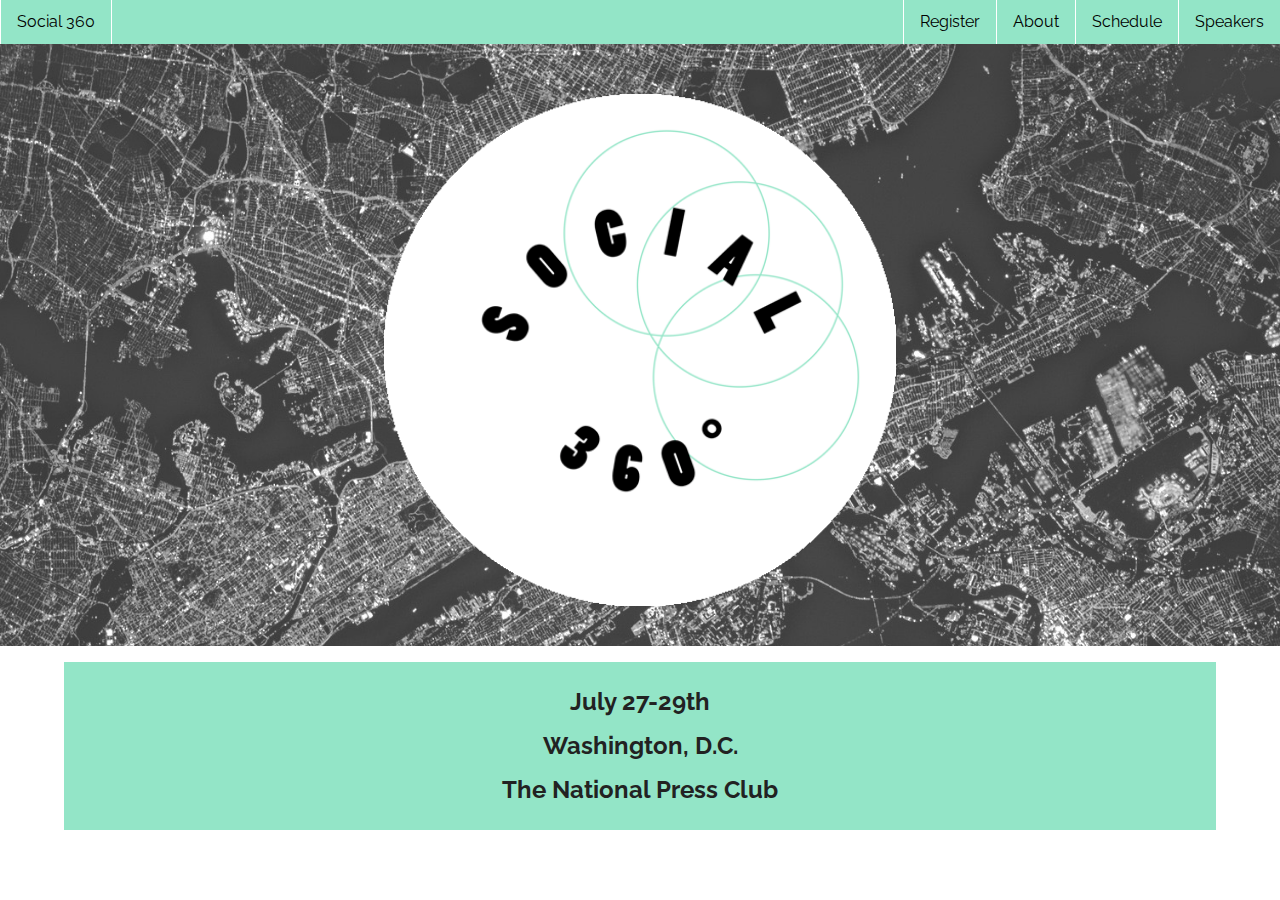
<file: index.html>
<!DOCTYPE html>
<html>
<head>

	<meta charset="utf-8">
	<meta http-equiv="X-UA-Compatible" content="IE=edge">
	<title>Social 360</title>
	<meta name="Social 360 conference" content="">
	
	<!-- Enable responsive layouts; tell browsers not to shrink pages to fit small screens -->
	<meta name="viewport" content="width=device-width, initial-scale=1">

	<!-- Load styles -->
	<!-- For production, combine all of the stylesheets -->
	<link rel="stylesheet" href="css/sitewide.css">
	
	<!-- pull in webfonts -->
	<link href="https://fonts.googleapis.com/css?family=Raleway:300,500,500i,800" rel="stylesheet"> 

</head>
<body>

<div class="navbar">
	<ul>
		<li><a href="speakers.html">Speakers</a></li>
		<li><a href="schedule.html">Schedule</a></li>
		<li><a href="about.html">About</a></li>
		<li><a href="register.html">Register</a></li>
		<li id="main"><a href="index.html">Social 360</a></li>
	</ul>
</div>
	<!-- Page content goes inside the container -->
	<!-- In general, you should have only one container per page. -->

	<div class="banner">

		<img src="img/sociallogo.gif" id="logo">

	</div>

	<div class="container">

		<h2>July 27-29th</h2>
		<h2>Washington, D.C.</h2>
		<h2>The National Press Club</h2>

	</div><!-- end container -->
	
</body>
</html>
</file>
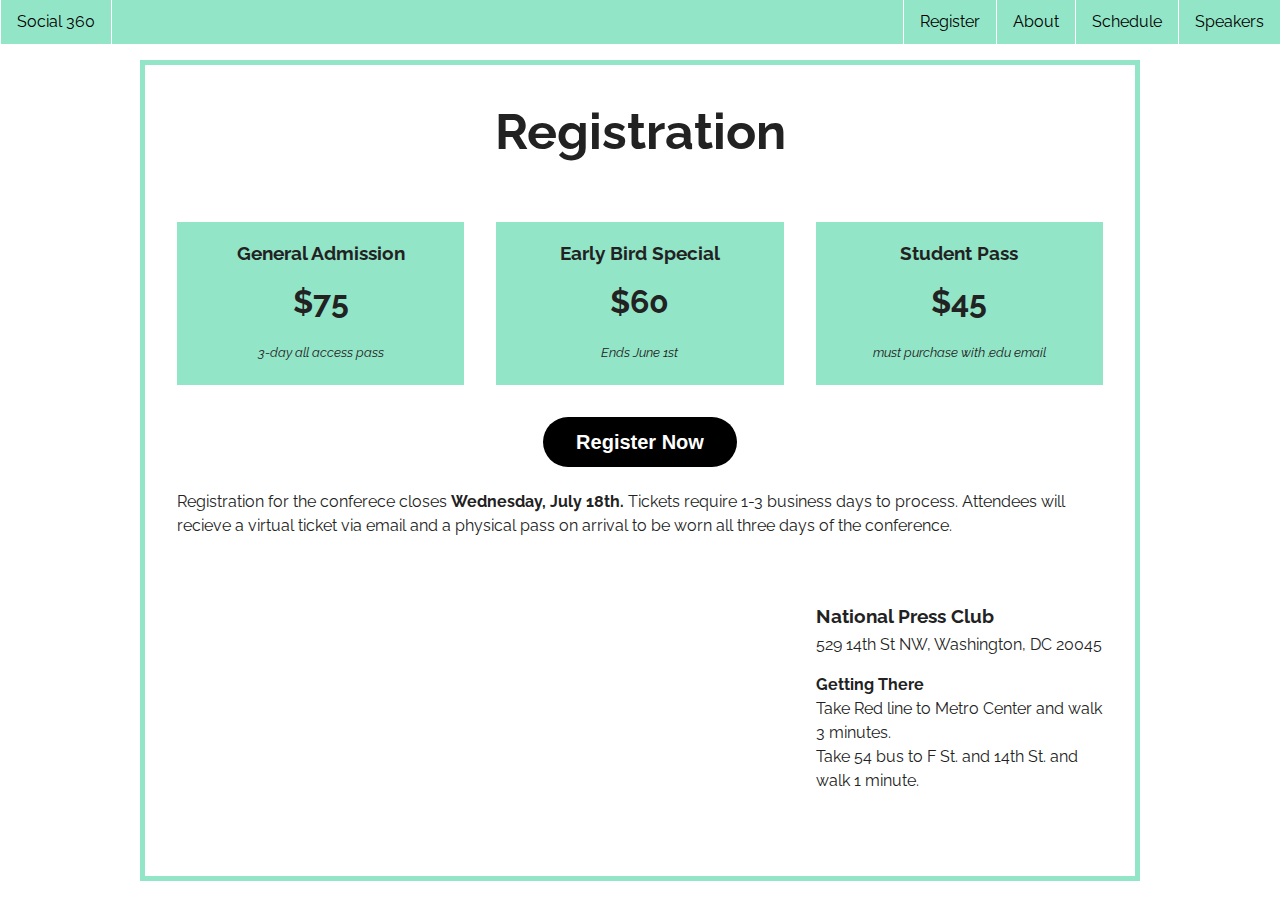
<file: register.html>
<!DOCTYPE html>
<html>
<head>

	<meta charset="utf-8">
	<meta http-equiv="X-UA-Compatible" content="IE=edge">
	<title>Register // Social 360</title>
	<meta name="Social 360 conference" content="">
	
	<!-- Enable responsive layouts; tell browsers not to shrink pages to fit small screens -->
	<meta name="viewport" content="width=device-width, initial-scale=1">

	<!-- Load styles -->
	<!-- For production, combine all of the stylesheets -->
	<link rel="stylesheet" href="css/about.css">
	
	<!-- pull in webfonts -->
	<link href="https://fonts.googleapis.com/css?family=Raleway:300,500,500i,800" rel="stylesheet"> 

</head>
<body>

<div class="navbar">
	<ul>
		<li><a href="speakers.html">Speakers</a></li>
		<li><a href="schedule.html">Schedule</a></li>
		<li><a href="about.html">About</a></li>
		<li><a href="register.html">Register</a></li>
		<li id="main"><a href="index.html">Social 360</a></li>
	</ul>
</div>
	<!-- Page content goes inside the container -->
	<!-- In general, you should have only one container per page. -->

	<div class="r-container">
		
		<h1 class="page-title">Registration</h1>

		<div class="ga">
			<h3>General Admission</h3> 
				<h1>$75</h1>
				<i class="register">3-day all access pass</i>
		</div>

		<div class="early-bird">
			<h3>Early Bird Special</h3>
				<h1>$60</h1> 
				<i class="register">Ends June 1st</i>
		</div>

		<div class="student">
			<h3>Student Pass</h3>
				<h1>$45</h1>
				<i class="register">must purchase with .edu email</i>
		</div>

		<div class="r-button">
			<a class="typeform-share button" href="https://alexisarnold.typeform.com/to/A5MCFS" data-mode="popup" style="display:inline-block;text-decoration:none;background-color:#000000;color:white;cursor:pointer;font-family:Helvetica,Arial,sans-serif;font-size:20px;line-height:50px;text-align:center;margin:0;height:50px;padding:0px 33px;border-radius:25px;max-width:100%;white-space:nowrap;overflow:hidden;text-overflow:ellipsis;font-weight:bold;-webkit-font-smoothing:antialiased;-moz-osx-font-smoothing:grayscale;" target="_blank">Register Now </a> <script> (function() { var qs,js,q,s,d=document, gi=d.getElementById, ce=d.createElement, gt=d.getElementsByTagName, id="typef_orm_share", b="https://embed.typeform.com/"; if(!gi.call(d,id)){ js=ce.call(d,"script"); js.id=id; js.src=b+"embed.js"; q=gt.call(d,"script")[0]; q.parentNode.insertBefore(js,q) } })() </script>
			<p> Registration for the conferece closes <b>Wednesday, July 18th.</b> Tickets require 1-3 business days to process. Attendees will recieve a virtual ticket via email and a physical pass on arrival to be worn all three days of the conference.</p>
		</div>

		<div class="map">
			<iframe src="https://www.google.com/maps/embed?pb=!1m18!1m12!1m3!1d1552.587285523941!2d-77.03265665977753!3d38.897123082414375!2m3!1f0!2f0!3f0!3m2!1i1024!2i768!4f13.1!3m3!1m2!1s0x89b7b797bc6ec2c3%3A0x7114f4d287f8aeed!2sNational+Press+Club!5e0!3m2!1sen!2sus!4v1525410773436" frameborder="0" style="border:0; width: 100%; height: 250px;" allowfullscreen></iframe>
		</div>

		<div class="address">
			<h3 class="address">National Press Club</h3>
			529 14th St NW, Washington, DC 20045
			<p> <b>Getting There</b>
				<br>Take Red line to Metro Center and walk 3 minutes.
				<br>Take 54 bus to F St. and 14th St. and walk 1 minute.
			</p>
		</div>

		<div class="r-info">
			
		</div>

	</div><!-- end container -->
	
</body>
</html>
</file>
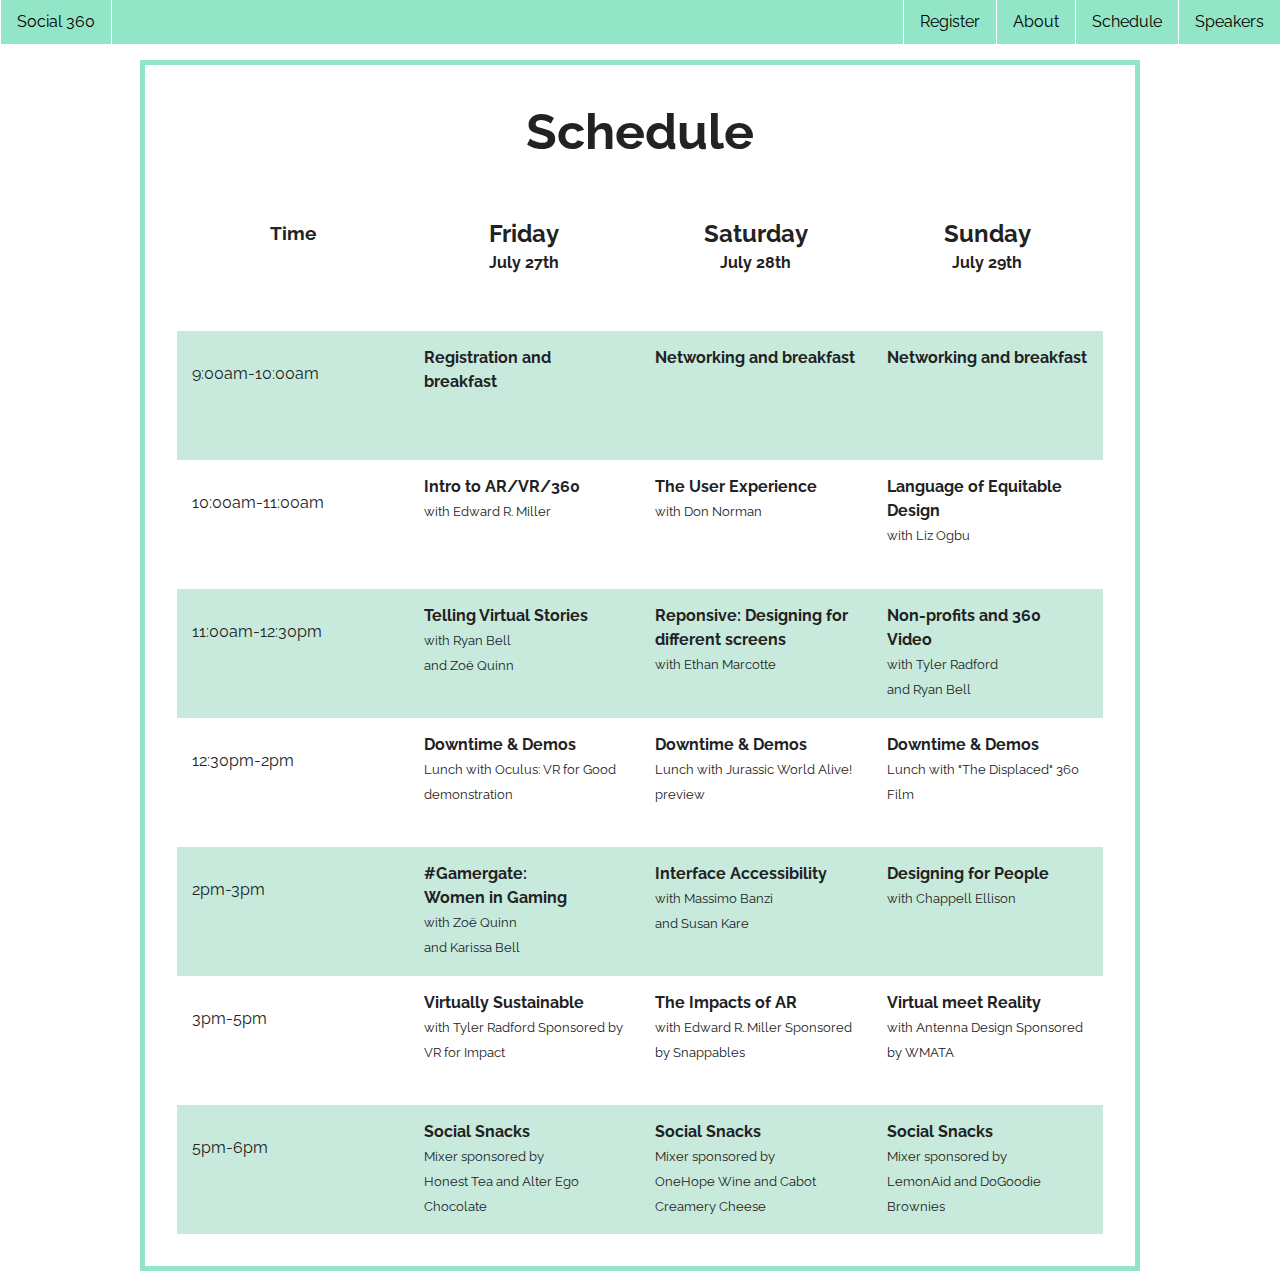
<file: schedule.html>
<!DOCTYPE html>
<html>
<head>

	<meta charset="utf-8">
	<meta http-equiv="X-UA-Compatible" content="IE=edge">
	<title>Schedule // Social 360</title>
	<meta name="Social 360 conference" content="">
	
	<!-- Enable responsive layouts; tell browsers not to shrink pages to fit small screens -->
	<meta name="viewport" content="width=device-width, initial-scale=1">

	<!-- Load styles -->
	<!-- For production, combine all of the stylesheets -->
	<link rel="stylesheet" href="css/about.css">
	
	<!-- pull in webfonts -->
	<link href="https://fonts.googleapis.com/css?family=Raleway:300,500,500i,800" rel="stylesheet"> 

</head>
<body>

<div class="navbar">
	<ul>
		<li><a href="speakers.html">Speakers</a></li>
		<li><a href="schedule.html">Schedule</a></li>
		<li><a href="about.html">About</a></li>
		<li><a href="register.html">Register</a></li>
		<li id="main"><a href="index.html">Social 360</a></li>
	</ul>
</div>
	<!-- Page content goes inside the container -->
	<!-- In general, you should have only one container per page. -->

<div class="s-container">
	<h1 class="page-title">Schedule</h1>


<div id="s-column1">
	<div class="table-head">
		<h3 >Time</h3>
	</div>
</div>

<div id="s-column2">
	<div class="table-head">
		<h2 class="table-head">Friday</h2>
		<b>July 27th</b>
	</div>
</div>


<div id="s-column3">
	<div class="table-head">
		<h2 class="table-head">Saturday</h2>
		<b>July 28th</b>
	</div>
</div>


<div id="s-column4">
	<div class="table-head">
		<h2 class="table-head">Sunday</h2>
		<b>July 29th</b>
	</div>
</div>


		<div class="slot9-10 sticky">
			<p>9:00am-10:00am</p>
		</div>
			<p class="event1"><b>Registration and breakfast</b></p>
			<p class="event1"><b>Networking and breakfast</b></p>
			<p class="event1"><b>Networking and breakfast</b></p>


		<div class="slot10-11 sticky">
			<p>10:00am-11:00am</p>
		</div>
			<p class="event2"> <b>Intro to AR/VR/360</b>
				<br><small>with Edward R. Miller</small></p>
			<p class="event2"><b>The User Experience</b>
				<br><small>with Don Norman</small></p>
			<p class="event2"><b>Language of Equitable Design</b>
				<br><small>with Liz Ogbu</small></p>


		<div class="slot11-1230 sticky">
			<p>11:00am-12:30pm</p>
		</div>
			<p class="event3"> <b>Telling Virtual Stories</b>
				<br><small>with Ryan Bell 
				<br>and Zoë Quinn</small></p>
			<p class="event3"> <b>Reponsive: Designing for different screens</b>
				<br><small>with Ethan Marcotte</small></p>
			<p class="event3"> <b>Non-profits and 360 Video</b>
				<br><small>with Tyler Radford <br>and Ryan Bell</small></p>


		<div class="slot1230-2 sticky">
			<p>12:30pm-2pm</p>
		</div>
			<p class="event4"><b>Downtime & Demos</b> 
				<br><small>Lunch with Oculus: VR for Good demonstration</small> </p>
			<p class="event4"><b>Downtime & Demos</b> 
				<br><small>Lunch with Jurassic World Alive! preview</small> </p>
			<p class="event4"><b>Downtime & Demos</b> 
				<br><small>Lunch with "The Displaced" 360 Film</small> </p>


		<div class="slot2-3 sticky">
			<p>2pm-3pm</p>
		</div>
			<p class="event5"> <b>#Gamergate: <br>Women in Gaming<br></b>
				<small>with Zoë Quinn <br>and Karissa Bell </small></p>
			<p class="event5"> <b>Interface Accessibility</b>
				<br><small>with Massimo Banzi <br>and Susan Kare </small></p>
			<p class="event5"> <b>Designing for People</b>
				<br><small>with Chappell Ellison</small></p>


		<div class="slot3-5 sticky">
			<p>3pm-5pm</p>
		</div>
			<p class="event6"> <b>Virtually Sustainable</b><br><small>with Tyler Radford Sponsored by VR for Impact</small></p>

			<p class="event6"> <b>The Impacts of AR</b>
				<br><small>with Edward R. Miller Sponsored by Snappables</small></p>

			<p class="event6"> <b>Virtual meet Reality</b>
				<br><small>with Antenna Design Sponsored by WMATA</small></p>


		<div class="slot5-6 sticky">
			<p>5pm-6pm</p>
		</div>
			<p class="event7"> <b>Social Snacks</b>
				<br><small>Mixer sponsored by <br>Honest Tea and Alter Ego Chocolate</small></p>
			<p class="event7"> <b>Social Snacks</b>
				<br><small>Mixer sponsored by <br>OneHope Wine and Cabot Creamery Cheese</small></p>
			<p class="event7"> <b>Social Snacks</b>
				<br><small>Mixer sponsored by <br>LemonAid and DoGoodie Brownies</small></p>



	</div><!-- end container -->
	
</body>
</html>
</file>
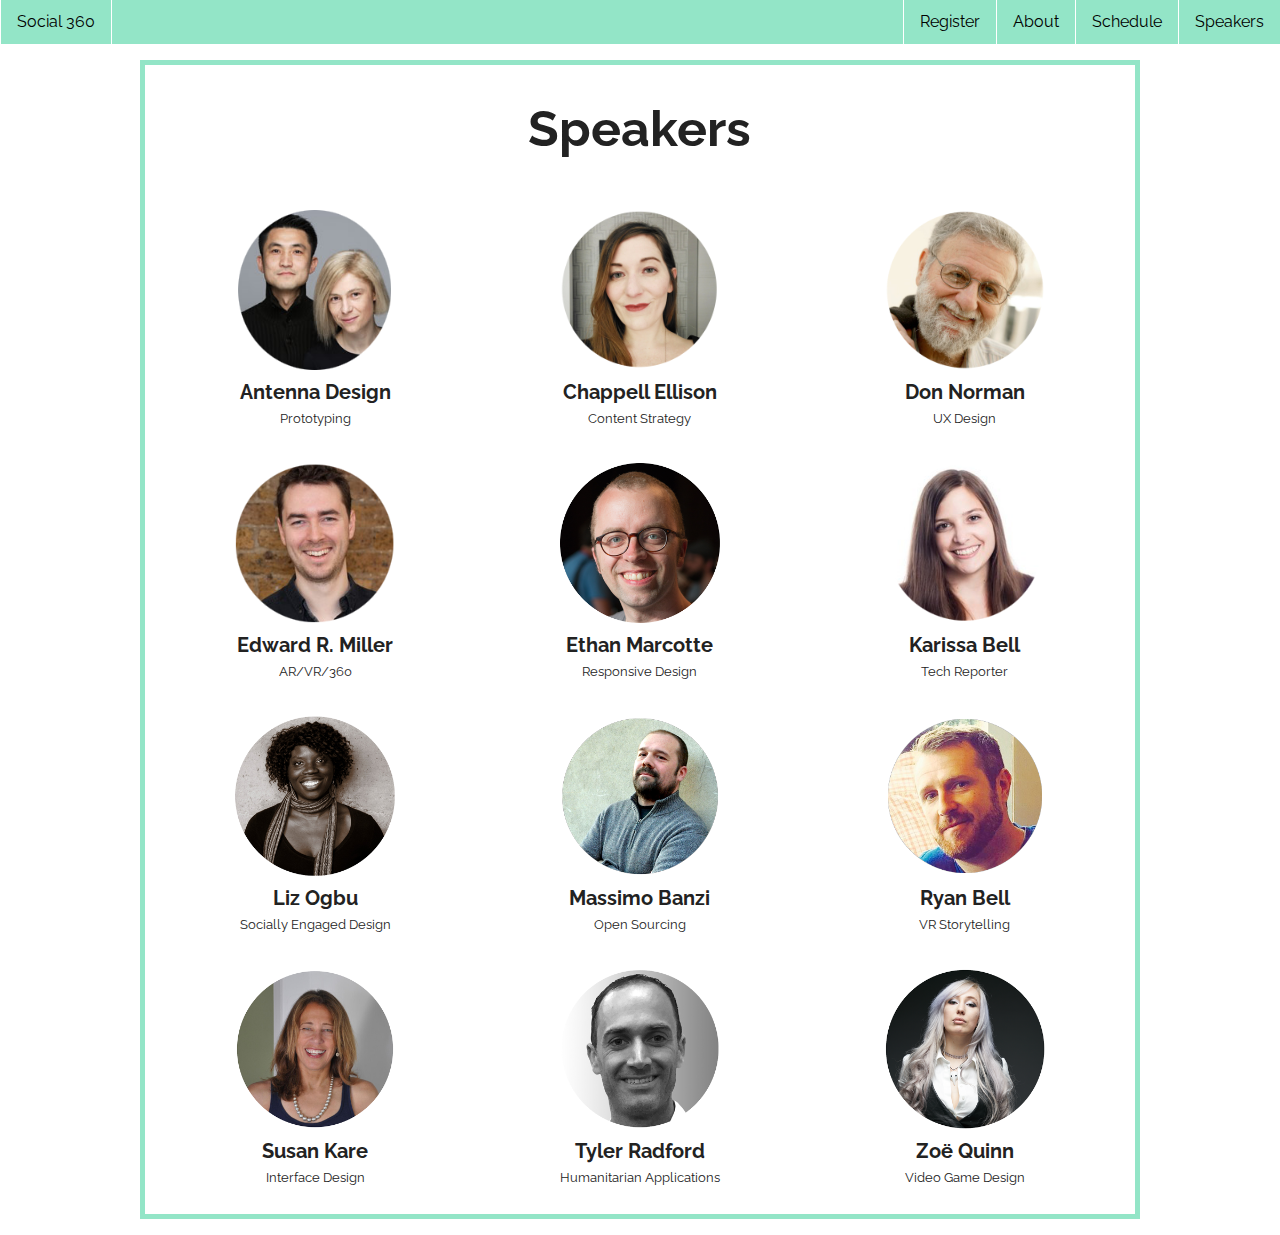
<file: speakers.html>
<!DOCTYPE html>
<html>
<head>

	<meta charset="utf-8">
	<meta http-equiv="X-UA-Compatible" content="IE=edge">
	<title>Speakers // Social 360</title>
	<meta name="Social 360 conference" content="">
	
	<!-- Enable responsive layouts; tell browsers not to shrink pages to fit small screens -->
	<meta name="viewport" content="width=device-width, initial-scale=1">

	<!-- Load styles -->
	<!-- For production, combine all of the stylesheets -->
	<link rel="stylesheet" href="css/speakers.css">
	
	<!-- pull in webfonts -->
	<link href="https://fonts.googleapis.com/css?family=Raleway:300,500,500i,800" rel="stylesheet"> 

</head>
<body>

<div class="navbar">
	<ul>
		<li><a href="speakers.html">Speakers</a></li>
		<li><a href="schedule.html">Schedule</a></li>
		<li><a href="about.html">About</a></li>
		<li><a href="register.html">Register</a></li>
		<li id="main"><a href="index.html">Social 360</a></li>
	</ul>
</div>
	<!-- Page content goes inside the container -->
	<!-- In general, you should have only one container per page. -->

<div class="container clearfix">

	<div class="title">
		<h1>Speakers</h1>
	</div>

		<figure>
			<img src="headshots/antenna-design.png" height="160" width="160">
			<figcaption>
				<b>Antenna Design</b> 
				<br><small>Prototyping</small>
			</figcaption>
		</figure>

		<figure>
			<img src="headshots/chappell-ellison.png" height="160" width="160">
			<figcaption>
				<b>Chappell Ellison</b> 
				<br><small>Content Strategy</small>
			</figcaption>
		</figure>

		<figure>
			<img src="headshots/don-norman.png" height="160" width="160">
			<figcaption>
				<b>Don Norman</b> 
				<br><small>UX Design</small>
			</figcaption>
		</figure>

	

		<figure>
			<img src="headshots/edward-r-miller.png" height="160" width="160">
			<figcaption>
				<b>Edward R. Miller</b> 
				<br><small>AR/VR/360</small>
			</figcaption>
		</figure>

		<figure>
			<img src="headshots/ethan-marcotte.png" height="160" width="160">
			<figcaption>
				<b>Ethan Marcotte</b> 
				<br><small>Responsive Design</small>
			</figcaption>
		</figure>

		<figure>
			<img src="headshots/karissa-bell.png" height="160" width="160">
			<figcaption>
				<b>Karissa Bell</b> 
				<br><small>Tech Reporter</small>
			</figcaption>
		</figure>


		<figure>
			<img src="headshots/liz-ogbu.png" height="160" width="160">
			<figcaption>
				<b>Liz Ogbu</b> 
				<br><small>Socially Engaged Design</small>
			</figcaption>
		</figure>

		<figure>
			<img src="headshots/massimo-banzi.png" height="160" width="160">
			<figcaption>
				<b>Massimo Banzi</b> 
				<br><small>Open Sourcing</small>
			</figcaption>
		</figure>

		<figure>
			<img src="headshots/ryan-bell.png" height="160" width="160">
			<figcaption>
				<b>Ryan Bell</b> 
				<br><small>VR Storytelling</small>
			</figcaption>
		</figure>

		<figure>
			<img src="headshots/susan-kare.png" height="160" width="160">
			<figcaption>
				<b>Susan Kare</b> 
				<br><small>Interface Design</small>
			</figcaption>
		</figure>

		<figure>
			<img src="headshots/tyler-radford.png" height="160" width="160">
			<figcaption>
				<b>Tyler Radford</b> 
				<br><small>Humanitarian Applications</small>
			</figcaption>
		</figure>

		<figure>
			<img src="headshots/zoe-quinn.png" height="160" width="160">
			<figcaption>
				<b>Zoë Quinn</b> 
				<br><small>Video Game Design</small>
			</figcaption>
		</figure>


	

</div><!-- end container -->
	
</body>
</html>
</file>
<file: css/sitewide.css>
/* ------------------------------------------------------------ */
/* imports and utilities */

/* 3rd-party CSS files */
@import 'vendor/h5bp-head.css';
@import 'vendor/normalize.css';
@import 'vendor/h5bp-tail.css';

/* use a more intuitive box sizing model (http://is.gd/wNVjAo) */
* { -moz-box-sizing: border-box; -webkit-box-sizing: border-box; box-sizing: border-box; }

/* Scale down images and embedded videos so they don't overflow their parents */
img, object { max-width: 100%; }

/*	Development/layout aid. Remove the comments
	on this rule in order to draw boxes around DIVs
	and other elements used for layout. */
/* 
div, main, article, section, aside, hgroup, header, footer, address, nav {
	border: 1px solid rgba(255,0,0,0.15) !important;
	background: rgba(255,0,0,0.05) !important;		
}
*/

/* ------------------------------------------------------------ */
/* start project-specifc styles below this line */

/* NAV BAR */
.navbar ul {
    list-style-type: none;
    margin: 0;
    padding: 0;
    overflow: hidden;
    background-color: #93e5c7;
}

.navbar li {
    float: right;
    border-left:1px solid white;
}

.navbar li a {
    display: block;
    color: black;
    text-align: center;
    padding: 10px 16px;
    text-decoration: none;
}

#main{
	float: left;
    border-right:1px solid white;
}

.navbar li a:hover{
    background-color: #c7eadd;
}

/*CONTENT */
body {
    font-family: 'Raleway', Helvetica, Arial, sans-serif;
	font-size: 16px;
	line-height: 1.5em;
	color: #222;
}

/* wider screens */
#logo {
	display: block;
    margin-left: auto;
    margin-right: auto;
    padding-top: 50px;
    padding-bottom: 40px;
    width: 40%;
}

/*	Generally, you will only want one container element in
	the document, wrapping around the main content area. 
	If you have more than one container, you are probably doing
	something wrong. 	
*/

.banner{
	background-image: url("../img/city-at-night.jpg");
/* alternative cover 
light-connector1.jpg 
connector-cover.jpg
*/
	background-position: fixed;
	background-size: cover;
	min-height: 400px;
}
.container {
	margin-top: 1em;
	margin-right: auto;
	margin-bottom: 1em;
	margin-left: auto;
	width: 90%;
	max-width: 1200px;
	padding: .5em;
	background-color: #93e5c7;
	/* border: 5px solid #93e5c7;*/
	text-align: center;
}

/* smaller screens */
@media (max-width: 490px) {
	#logo {
	display: block;
    margin-left: auto;
    margin-right: auto;
    padding-top: 50px;
    padding-left: 10px;
    width: 55%;
	}

	.banner {
	background-image: url("../img/city-at-night2.jpg");
	/* alternate connector-cover2.jpg*/
	background-position: fixed;
	min-height: 300px;
	}

	.navbar li{
	width: 50%;
	border: .5px solid white;
	}

	#main{
	width: 100%;
	margin-left: auto;
	margin-right: auto;
    border:1px solid white;
    border-top: .5px solid white;
	}

	.navbar li a {
	padding: 5px 12px;
	}

	.container {

	}

}
</file>
<file: css/about.css>
/* ------------------------------------------------------------ */
/* imports and utilities */

/* 3rd-party CSS files */
@import 'vendor/h5bp-head.css';
@import 'vendor/normalize.css';
@import 'vendor/h5bp-tail.css';

/* use a more intuitive box sizing model (http://is.gd/wNVjAo) */
* { -moz-box-sizing: border-box; -webkit-box-sizing: border-box; box-sizing: border-box; }

/* Scale down images and embedded videos so they don't overflow their parents */
img, object { max-width: 100%; }

/*	Development/layout aid. Remove the comments
	on this rule in order to draw boxes around DIVs
	and other elements used for layout. */
/* 
div, main, article, section, aside, hgroup, header, footer, address, nav {
	border: 1px solid rgba(255,0,0,0.15) !important;
	background: rgba(255,0,0,0.05) !important;		
}
*/

/* ------------------------------------------------------------ */
/* start project-specifc styles below this line */

/* NAV BAR */
.navbar ul {
    list-style-type: none;
    margin: 0;
    padding: 0;
    overflow: hidden;
    background-color: #93e5c7;
}

.navbar li {
    float: right;
    border-left:1px solid white;
}

.navbar li a {
    display: block;
    color: black;
    text-align: center;
    padding: 10px 16px;
    text-decoration: none;
}

#main{
	float: left;
    border-right:1px solid white;
}

.navbar li a:hover{
    background-color: #c7eadd;
}

/*CONTENT */
body {
    font-family: 'Raleway', Helvetica, Arial, sans-serif;
	font-size: 16px;
	line-height: 1.5em;
	color: #222;
}

h1 {
	line-height: 1em;
	}

p {
	text-align: left;
	}

a {
	text-decoration: none;
	color: #53d1a3;
}

a:hover {
	color: #93e5c7;
}

/*	Generally, you will only want one container element in
	the document, wrapping around the main content area. 
	If you have more than one container, you are probably doing
	something wrong. 	
*/

/* REGISTRATION */
h1.page-title {
	text-align: center;
	grid-column: 1/-1;
	font-size: 50px;
}

i.register {
	font-size: 13px;
}

h3.address {
	margin-bottom: 5px;
}

.r-container {
	margin-top: 1em;
	margin-right: auto;
	margin-bottom: 1em;
	margin-left: auto;
	width: 90%;
	max-width: 1000px;
	padding: .5em 2em .5em 2em;
	border: 5px solid #93e5c7;
	display: grid;
	grid-template-columns: 1fr 1fr 1fr;
	grid-column-gap: 2em;
	grid-row-gap: 2em;
}

.ga {
	grid-column: 1/2;
	background-color: #93e5c7;
	text-align: center;
	padding-bottom: 20px;
}

.early-bird {
	grid-column: 2/3;
	background-color: #93e5c7;
	text-align: center;
	padding-bottom: 20px;
}

.student {
	grid-column: 3/4;
	background-color: #93e5c7;
	text-align: center;
	padding-bottom: 20px;
}

.r-button {
	text-align: center;
	grid-column: 1/-1;
}

.map {
	grid-column: 1/3;
}

.address {
	grid-column: 3/4;
}


/* SCHEDULE */

@media (min-width: 490px) {
.s-container {
	margin-top: 1em;
	margin-right: auto;
	margin-bottom: 1em;
	margin-left: auto;
	width: 90%;
	max-width: 1000px;
	padding: .5em 2em 2em 2em;
	border: 5px solid #93e5c7;
	display: grid;
	grid-template-columns: 1fr 1fr 1fr 1fr;
	grid-template-rows: repeat(9, 1fr);
}

/*
.column-color {
	background-color: #c7eadd;
}
*/

#s-column1 {
	grid-column: 1/2;
}

#s-column2 {
	grid-column: 2/3;
}

#s-column3 {
	grid-column: 3/4;
}

#s-column4 {
	grid-column: 4/5;
}

.table-head {
	text-align: center;
}

h2.table-head {
	margin-bottom: 5px;
}


.slot9-10 {
	grid-row: 3/4;
	background-color: #c7eadd;
	padding: 15px;
	margin: 0px;
}
p.event1 {
	grid-row: 3/4;
	background-color: #c7eadd;
	padding: 15px;
	margin: 0px;
}

.slot10-11 {
	grid-row: 4/5;
	padding: 15px;
	margin: 0px;
}
p.event2 {
	grid-row: 4/5;
	padding: 15px;
	margin: 0px;
}

.slot11-1230 {
	grid-row: 5/6;
	background-color: #c7eadd;
	padding: 15px;
	margin: 0px;
}
p.event3 {
	grid-row: 5/6;
	background-color: #c7eadd;
	padding: 15px;
	margin: 0px;
}

.slot1230-2 {
	grid-row: 6/7;
	padding: 15px;
	margin: 0px;
}
p.event4 {
	grid-row: 6/7;
	padding: 15px;
	margin: 0px;
}

.slot2-3 {
	grid-row: 7/8;
	background-color: #c7eadd;
	padding: 15px;
	margin: 0px;
}
p.event5 {
	grid-row: 7/8;
	background-color: #c7eadd;
	padding: 15px;
	margin: 0px;
}

.slot3-5 {
	grid-row: 8/9;
	padding: 15px;
	margin: 0px;
}
p.event6 {
	grid-row: 8/9;
	padding: 15px;
	margin: 0px;
}

.slot5-6 {
	grid-row: 9/10;
	background-color: #c7eadd;
	padding: 15px;
	margin: 0px;
}
p.event7 {
	grid-row: 9/10;
	background-color: #c7eadd;
	padding: 15px;
	margin: 0px;
}

}
/* wider screens */
.banner {
	background-image: url("../img/connector-cover.jpg");
	background-position: fixed;
	background-size: cover;
	min-height: 400px;
}
.container {
	margin-top: 1em;
	margin-right: auto;
	margin-bottom: 1em;
	margin-left: auto;
	width: 90%;
	max-width: 1200px;
	padding: .5em;
	border: 5px solid #93e5c7;
	text-align: center;
}

.scroll {
    /* The image used */
    background-image: url("../img/vr-headset1.jpg");

    /* Set a specific height */
    height: 350px;

    /* Create the parallax scrolling effect */
    background-attachment: fixed;
    background-position: center;
    background-repeat: no-repeat;
    background-size: cover;
}


/* smaller screens */
@media (max-width: 490px) {

.scroll {
    /* The image used */
    background-image: url("../img/vr-cover1.jpg");

    /* Set a specific height */
    height: 300px;

    /* Create the parallax scrolling effect */
    background-attachment: fixed;
    background-position: top;
    background-repeat: no-repeat;
    background-size: 300px 450px;
}

h1.page-title {
	text-align: center;
	grid-column: 1/-1;
	font-size: 45px;
}
.r-container {
	margin-top: 1em;
	margin-right: auto;
	margin-bottom: 1em;
	margin-left: auto;
	width: 90%;
	padding: 1.5em;
	border: 5px solid #93e5c7;
	text-align: center;
	display: grid;
	grid-template-columns: 1fr;
}

.ga {
	grid-column: 1/-1;
	background-color: #93e5c7;
	text-align: center;
	padding-bottom: 20px;
}

.early-bird {
	grid-column: 1/-1;
	background-color: #93e5c7;
	text-align: center;
	padding-bottom: 20px;
}

.student {
	grid-column: 1/-1;
	background-color: #93e5c7;
	text-align: center;
	padding-bottom: 20px;
}

.r-button {
	text-align: center;
	grid-column: 1/-1;
}

.map {
	grid-column: 1/-1;
}

.address {
	grid-column: 1/-1;
	text-align: left;
}

/* schedule small */
.s-container {
	margin-top: 1em;
	margin-right: auto;
	margin-bottom: 1em;
	margin-left: 1px;
	width: 90%;
	max-width: 500px;
	padding: .5em 2em 2em 2em;
	display: grid;
	grid-template-columns: 1fr 1fr;
}

#s-column1 {
	grid-column: 1/2;

}

.slot9-10 {
	grid-row: 3/4;
	grid-column: 1/2;
	background-color: #c7eadd;
	padding: 10px;
	margin: 0px;
}
p.event1 {
	grid-row: 3/4;
	background-color: #c7eadd;
	padding: 10px;
	margin: 0px;
}


.slot10-11 {
	grid-row: 4/5;
	background-color: #ffffff;
	padding: 10px;
	margin: 0px;
}
p.event2 {
	grid-row: 4/5;
	background-color: #ffffff;
	padding: 10px;
	margin: 0px;
}

.slot11-1230 {
	grid-row: 5/6;
	grid-column: 1/2;
	background-color: #c7eadd;
	padding: 10px;
	margin: 0px;
}
p.event3 {
	grid-row: 5/6;
	background-color: #c7eadd;
	padding: 10px;
	margin: 0px;
}

.slot1230-2 {
	grid-row: 6/7;
	grid-column: 1/2;
	background-color: #ffffff;
	padding: 10px;
	margin: 0px;
}
p.event4 {
	grid-row: 6/7;
	background-color: #ffffff;
	padding: 10px;
	margin: 0px;
}

.slot2-3 {
	grid-row: 7/8;
	grid-column: 1/2;
	background-color: #c7eadd;
	padding: 10px;
	margin: 0px;
}
p.event5 {
	grid-row: 7/8;
	background-color: #c7eadd;
	padding: 10px;
	margin: 0px;
}

.slot3-5 {
	grid-row: 8/9;
	grid-column: 1/2;
	background-color: #ffffff;
	padding: 10px;
	margin: 0px;
}
p.event6 {
	grid-row: 8/9;
	background-color: #ffffff;
	padding: 10px;
	margin: 0px;
}

.slot5-6 {
	grid-row: 9/10;
	grid-column: 1/2;
	background-color: #c7eadd;
	padding: 10px;
	margin: 0px;
}
p.event7 {
	grid-row: 9/10;
	background-color: #c7eadd;
	padding: 10px;
	margin: 0px;
}

.table-head {
	margin-bottom: 5px;
	padding-left: 10px;
	background-color: #ffffff;
}

.sticky {
	float: left;
	position: -webkit-sticky;
  position: sticky;
  left: 0px;
  width: 122px;
}
/* NOT DONE YET

#s-column1 {
	grid-column: 1/2;
}

#s-column2 {
	grid-column: 2/3;
}

#s-column3 {
	grid-column: 3/4;
}

#s-column4 {
	grid-column: 4/5;
}





*/

/* NAV BAR smaller screens */
	.navbar li{
	width: 50%;
	border: .5px solid white;
	}

	#main{
	width: 100%;
	margin-left: auto;
	margin-right: auto;
    border:1px solid white;
    border-top: .5px solid white;
	}

	.navbar li a {
	padding: 5px 12px;
	} 

}
</file>
<file: css/speakers.css>
/* ------------------------------------------------------------ */
/* imports and utilities */

/* 3rd-party CSS files */
@import 'vendor/h5bp-head.css';
@import 'vendor/normalize.css';
@import 'vendor/h5bp-tail.css';

/* use a more intuitive box sizing model (http://is.gd/wNVjAo) */
* { -moz-box-sizing: border-box; -webkit-box-sizing: border-box; box-sizing: border-box; }

/* Scale down images and embedded videos so they don't overflow their parents */
img, object { max-width: 100%; }

/*	Development/layout aid. Remove the comments
	on this rule in order to draw boxes around DIVs
	and other elements used for layout. */
/* 
div, main, article, section, aside, hgroup, header, footer, address, nav {
	border: 1px solid rgba(255,0,0,0.15) !important;
	background: rgba(255,0,0,0.05) !important;		
}
*/

/* ------------------------------------------------------------ */
/* start project-specifc styles below this line */

/* NAV BAR */
.navbar ul {
    list-style-type: none;
    margin: 0;
    padding: 0;
    overflow: hidden;
    background-color: #93e5c7;
}

.navbar li {
    float: right;
    border-left:1px solid white;
}

.navbar li a {
    display: block;
    color: black;
    text-align: center;
    padding: 10px 16px;
    text-decoration: none;
}

#main{
	float: left;
    border-right:1px solid white;
}

.navbar li a:hover{
    background-color: #c7eadd;
}

/*CONTENT */
body {
    font-family: 'Raleway', Helvetica, Arial, sans-serif;
	font-size: 16px;
	line-height: 1.5em;
	color: #222;
}

h1{
	text-align: center;
	font-size: 50px;
	padding-top: 10px;
	padding-bottom: 20px;
}

b {
	font-size: 20px;
}

figcaption {
	padding-top: 10px;
}

.container {
	margin-top: 1em;
	margin-right: auto;
	margin-bottom: 1em;
	margin-left: auto;
	width: 90%;
	max-width: 1000px;
	padding: .5em;
	border: 5px solid #93e5c7;
	text-align: center;
	display: grid;
	grid-template-columns: 1fr 1fr 1fr;
}

.title {
	grid-column: 1/-1;
	padding: 
}


/* smaller screens */
@media (max-width: 491px) {
	
	.container {
		margin-top: 1em;
		margin-right: auto;
		margin-bottom: 1em;
		margin-left: auto;
		width: 90%;
		max-width: 1000px;
		padding: .5em;
		border: 5px solid #93e5c7;
		text-align: center;
		display: grid;
		grid-template-columns: 1fr;
	}

	.title {
		grid-column: 1/-1;
	}

/* medium screens
@media (max-width: 800px) {
	
	.container {
		margin-top: 1em;
		margin-right: auto;
		margin-bottom: 1em;
		margin-left: auto;
		width: 90%;
		max-width: 800px;
		padding: .5em;
		border: 5px solid #93e5c7;
		text-align: center;
		display: flex;
		grid-template-columns: 1fr 1fr;
	}

	.title {
		grid-column: 1/3;
	}
 
*/
/*NAV BAR*/
	.navbar li{
	width: 50%;
	border: .5px solid white;
	}

	#main{
	width: 100%;
	margin-left: auto;
	margin-right: auto;
    border:1px solid white;
    border-top: .5px solid white;
	}

	.navbar li a {
	padding: 5px 12px;
	}

	.container {

	}

}
</file>
